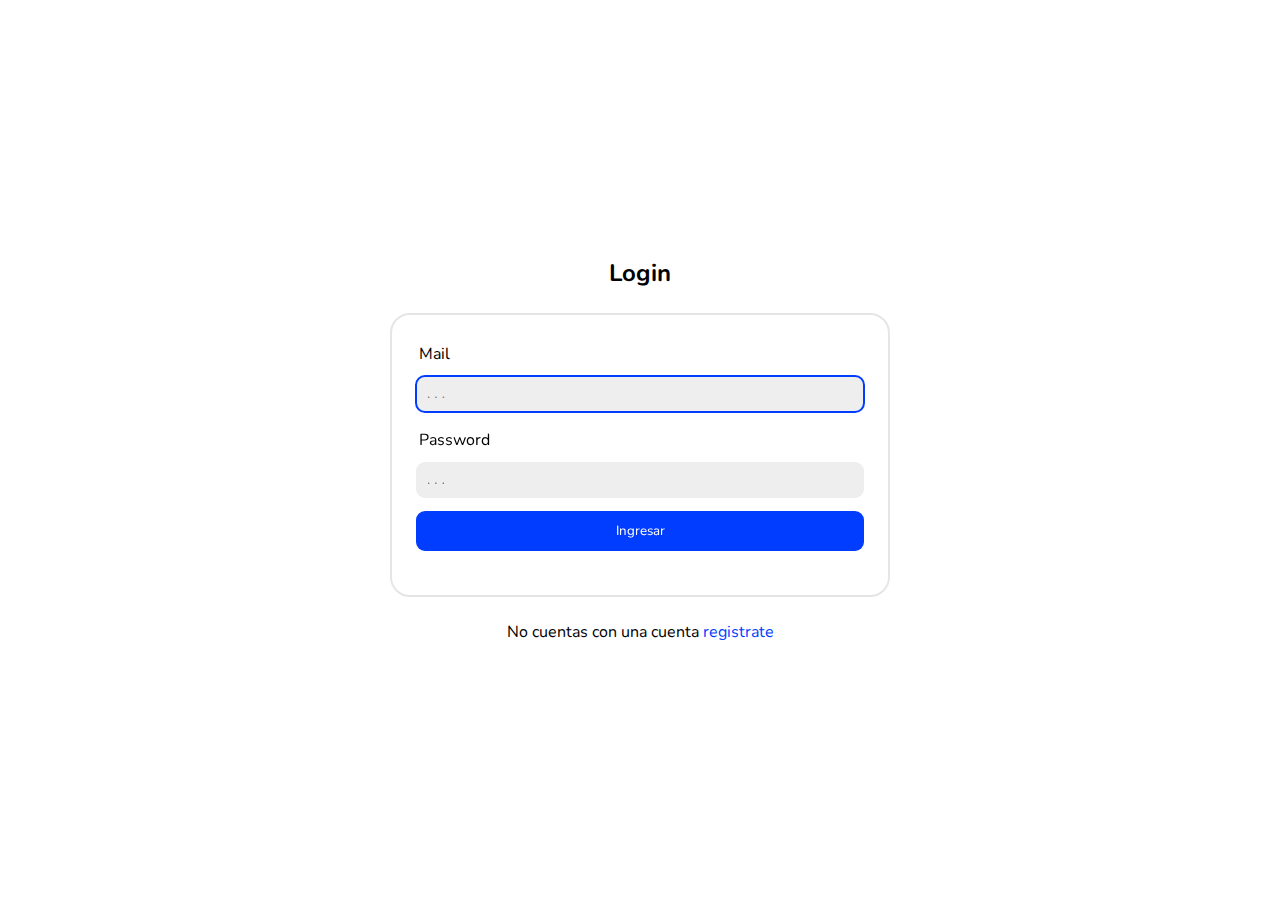
<file: index.html>
<!DOCTYPE html>
<html lang="en">
<head>
    <meta charset="UTF-8">
    <meta name="viewport" content="width=device-width, initial-scale=1.0">
    <title>home</title>
    <link rel="stylesheet" href="css/style.css">
</head>
<body>
    <section>
        <h1>Home</h1>
        <button id="logout">Logout</button>
    </section>
    <script src="js/index.js"></script>
</body>
</html>
</file>
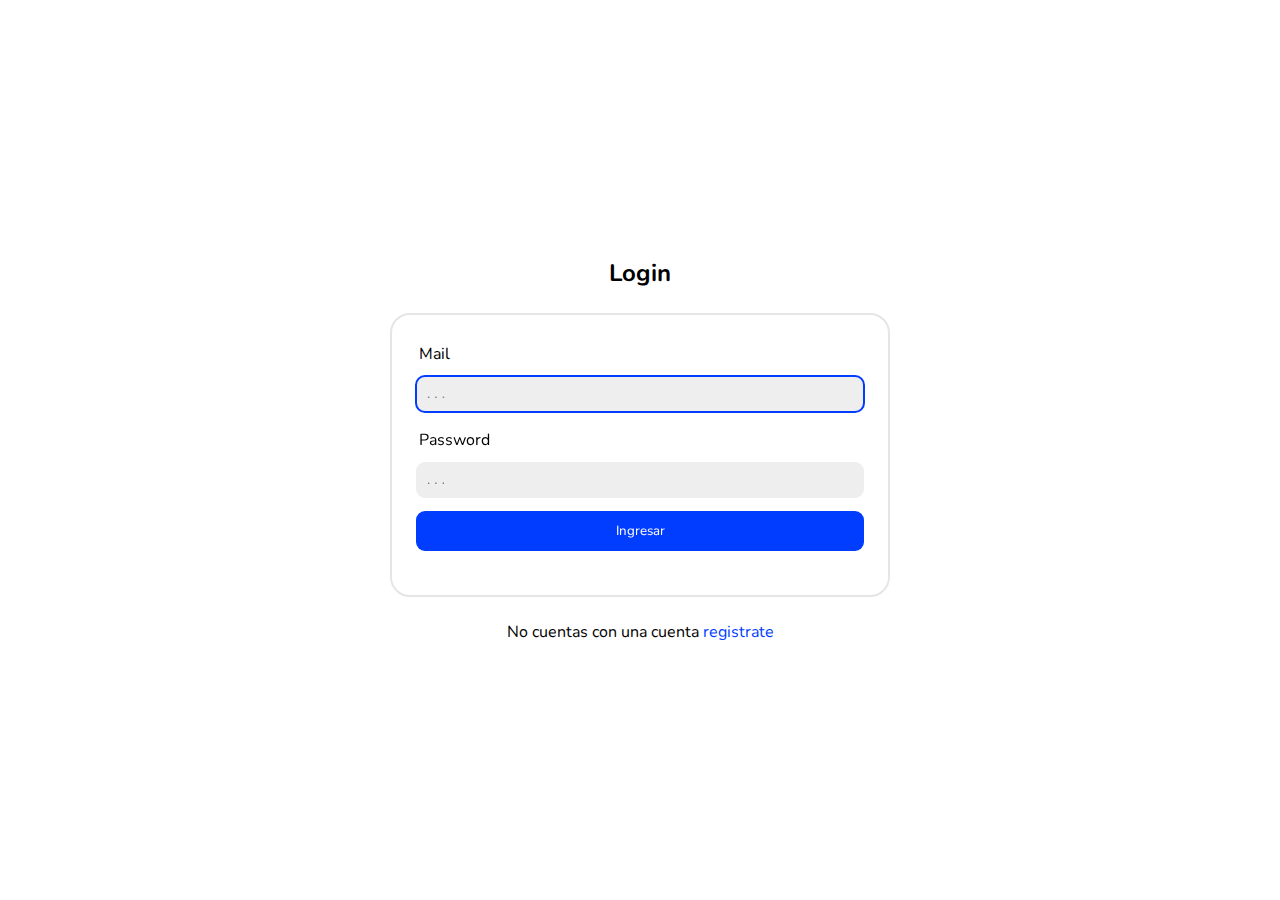
<file: login.html>
<!DOCTYPE html>
<html lang="en">

<head>
    <meta charset="UTF-8">
    <meta name="viewport" content="width=device-width, initial-scale=1.0">
    <title>Login</title>
    <link rel="stylesheet" href="css/style.css">
</head>

<body>
    <section>
        <h2>Login</h2>
        <form id="loginform">
            <label>Mail</label>
            <input type="email" placeholder=". . ." id="email" required autofocus>
            <label>Password</label>
            <input type="password" placeholder=". . ." id="password" required>
            <input type="submit" value="Ingresar" id="">
        </form>
        <p>No cuentas con una cuenta <a href="singup.html">registrate</a></p>
    </section>
    <script src="js/login.js"></script>
</body>

</html>
</file>
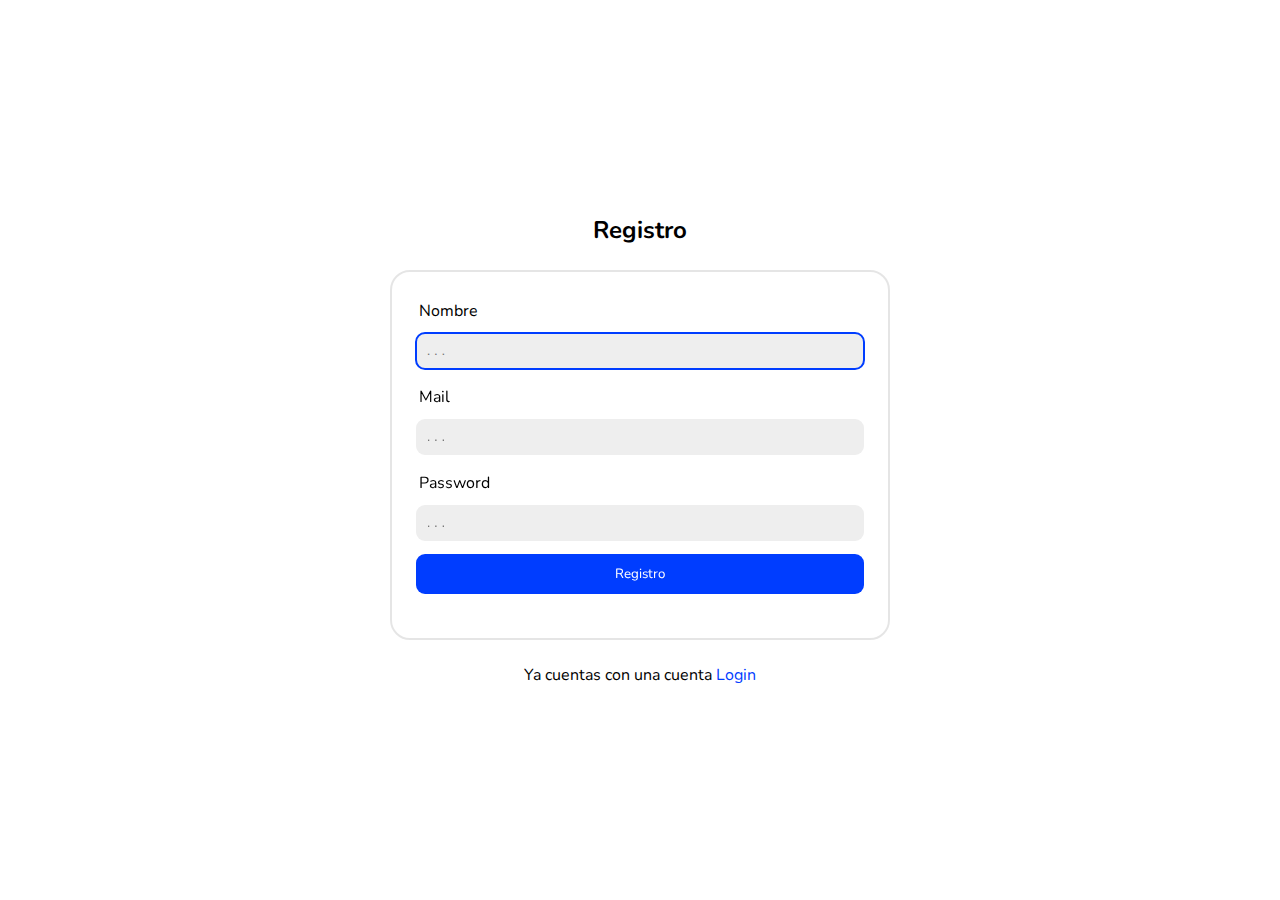
<file: singup.html>
<!DOCTYPE html>
<html lang="en">

<head>
    <meta charset="UTF-8">
    <meta name="viewport" content="width=device-width, initial-scale=1.0">
    <title>Registro</title>
    <link rel="stylesheet" href="css/style.css">
</head>

<body>
    <section>
        <h2>Registro</h2>
        <form id="singupform">
            <label>Nombre</label>
            <input type="text" placeholder=". . ." id="name" required autofocus>
            <label>Mail</label>
            <input type="email" placeholder=". . ." id="email" required>
            <label>Password</label>
            <input type="password" placeholder=". . ." id="password" required>
            <input type="submit" value="Registro" id="">
        </form>
        <p>Ya cuentas con una cuenta <a href="login.html">Login</a></p>
    </section>
    <script src="js/singup.js"></script>
</body>

</html>
</file>
<file: css/style.css>
@import url('https://fonts.googleapis.com/css2?family=Nunito:wght@300&display=swap');

:root {
    --font:'Nunito', sans-serif;
    --transition: all 0.1s cubic-bezier(0.645, 0.045, 0.355, 1);
}

* {
    margin: 0;
    padding: 0;
    box-sizing: border-box;
}

body {
    font-family: var(--font);
}

section {
    display: flex;
    flex-wrap: wrap;
    height: 100vh;
    align-items: center;
    justify-content: center;
    flex-direction: column;
    padding: 1em;
}

section h1 {
    font-size: 3em;
}

section h2 {
    text-align: center;
    width: 100%;
    margin-bottom: 1em;
    font-size: 1.5em;
}

section form {
    padding: 1.5em;
    display: flex;
    flex-wrap: wrap;
    max-width: 500px;
    border-radius: 20px;
    border: 2px solid rgba(0, 0, 0, 0.1);
}

section form label {
    width: 100%;
    padding: 0.2em;
    margin-bottom: 0.5em;
}

section form input {
    width: 100%;
    margin-bottom: 1em;
    padding: 0.8em;
    border-radius: 9px;
    border: none;
    outline-color: #003dff;
    background-color: #eee;
}

section form input[type='submit'] {
    margin-bottom: 1.5em;
    background-color: #003dff;
    color: white;
    font-family: var(--font);
    transition: var(--transition);
}

section form input[type='submit']:active {
    transform: scale(0.97);
}

section p {
    margin-top: 1.5em;
}

section p a {
    text-decoration: none;
    color: #003dff;
}

/* ! HOME */

section button {
    background-color: #003dff;
    color: #fff;
    font-family: var(--font);
    transition: var(--transition);
    border: none;
    padding: 0.5em 1em;
    border-radius: 9px;
    margin-top: 1.5em;
    font-size: 1em;
}
</file>
